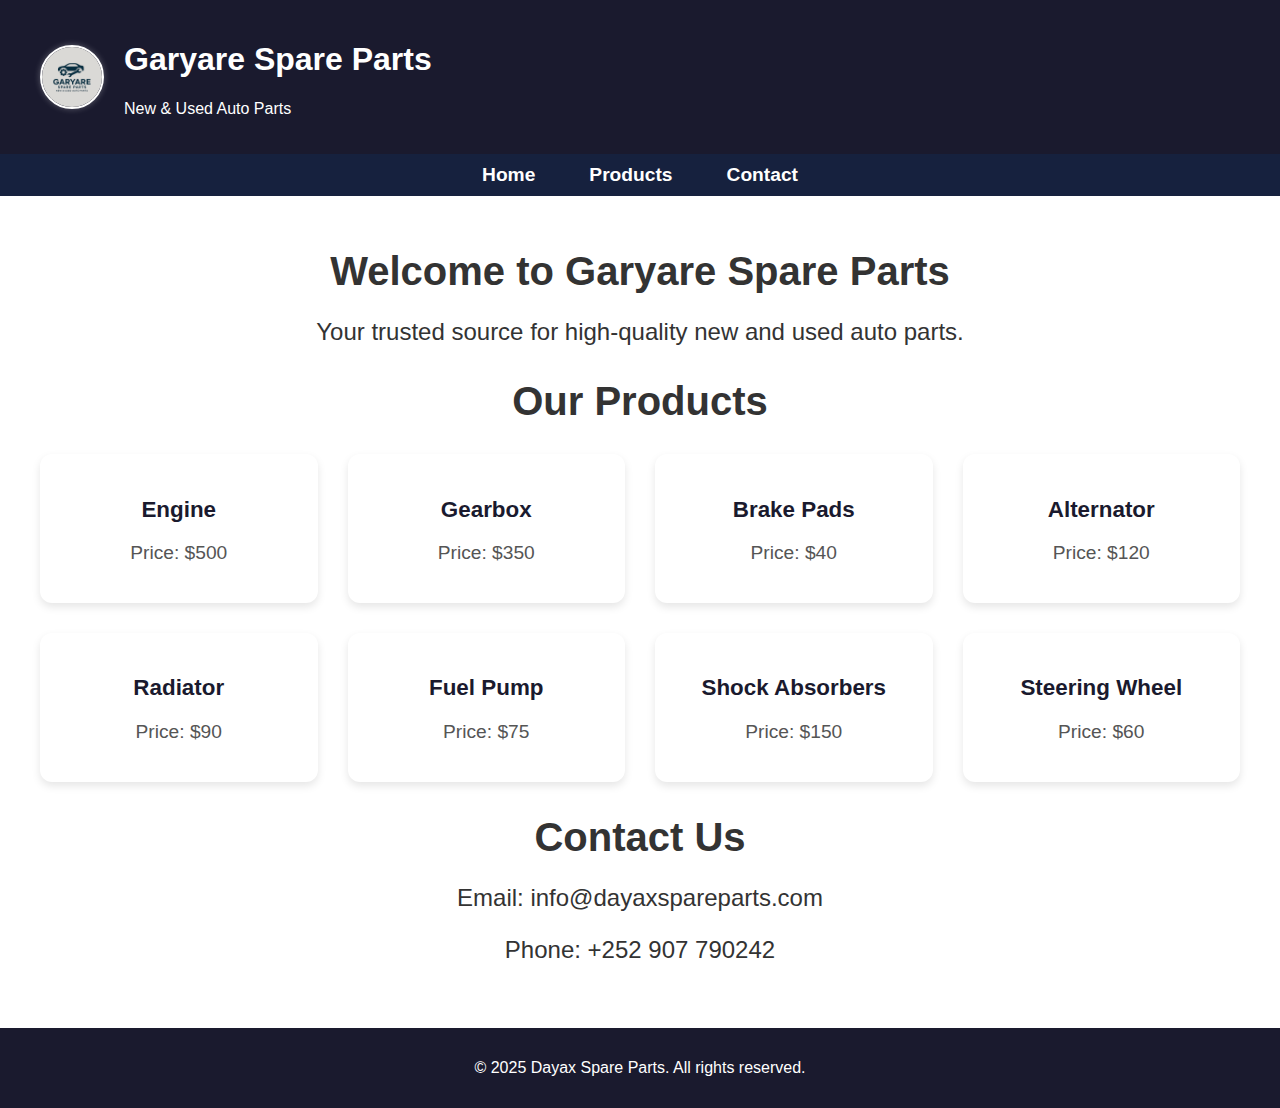
<file: index.html>
<!DOCTYPE html>
<html lang="en">
<head>
  <meta charset="UTF-8">
  <meta name="viewport" content="width=device-width, initial-scale=1.0">
  <title>Dayax Spare Parts</title>
  <link rel="stylesheet" href="styles.css">
</head>
<body>
  <header>
    <img src="images/logo 1.png" alt="Dayax Spare Parts Logo" class="logo">
    <div>
      <h1>Garyare Spare Parts</h1>
      <p>New & Used Auto Parts</p>
    </div>
  </header>

  <nav>
    <ul>
      <li><a href="index.html">Home</a></li>
      <li><a href="#products">Products</a></li>
      <li><a href="contact.html">Contact</a></li> <!-- Updated link -->
    </ul>
  </nav>

  <main>
    <section id="home">
      <h2>Welcome to Garyare Spare Parts</h2>
      <p>Your trusted source for high-quality new and used auto parts.</p>
    </section>

    <section id="products">
      <h2>Our Products</h2>
      <div class="product-list" id="productList">
        <!-- Products will be loaded here by JavaScript -->
      </div>
    </section>

    <section id="contact">
      <h2>Contact Us</h2>
      <p>Email: info@dayaxspareparts.com</p>
      <p>Phone: +252 907 790242</p>
    </section>
  </main>

  <footer>
    <p>&copy; 2025 Dayax Spare Parts. All rights reserved.</p>
  </footer>

  <script src="script.js"></script>
</body>
</html>
</file>
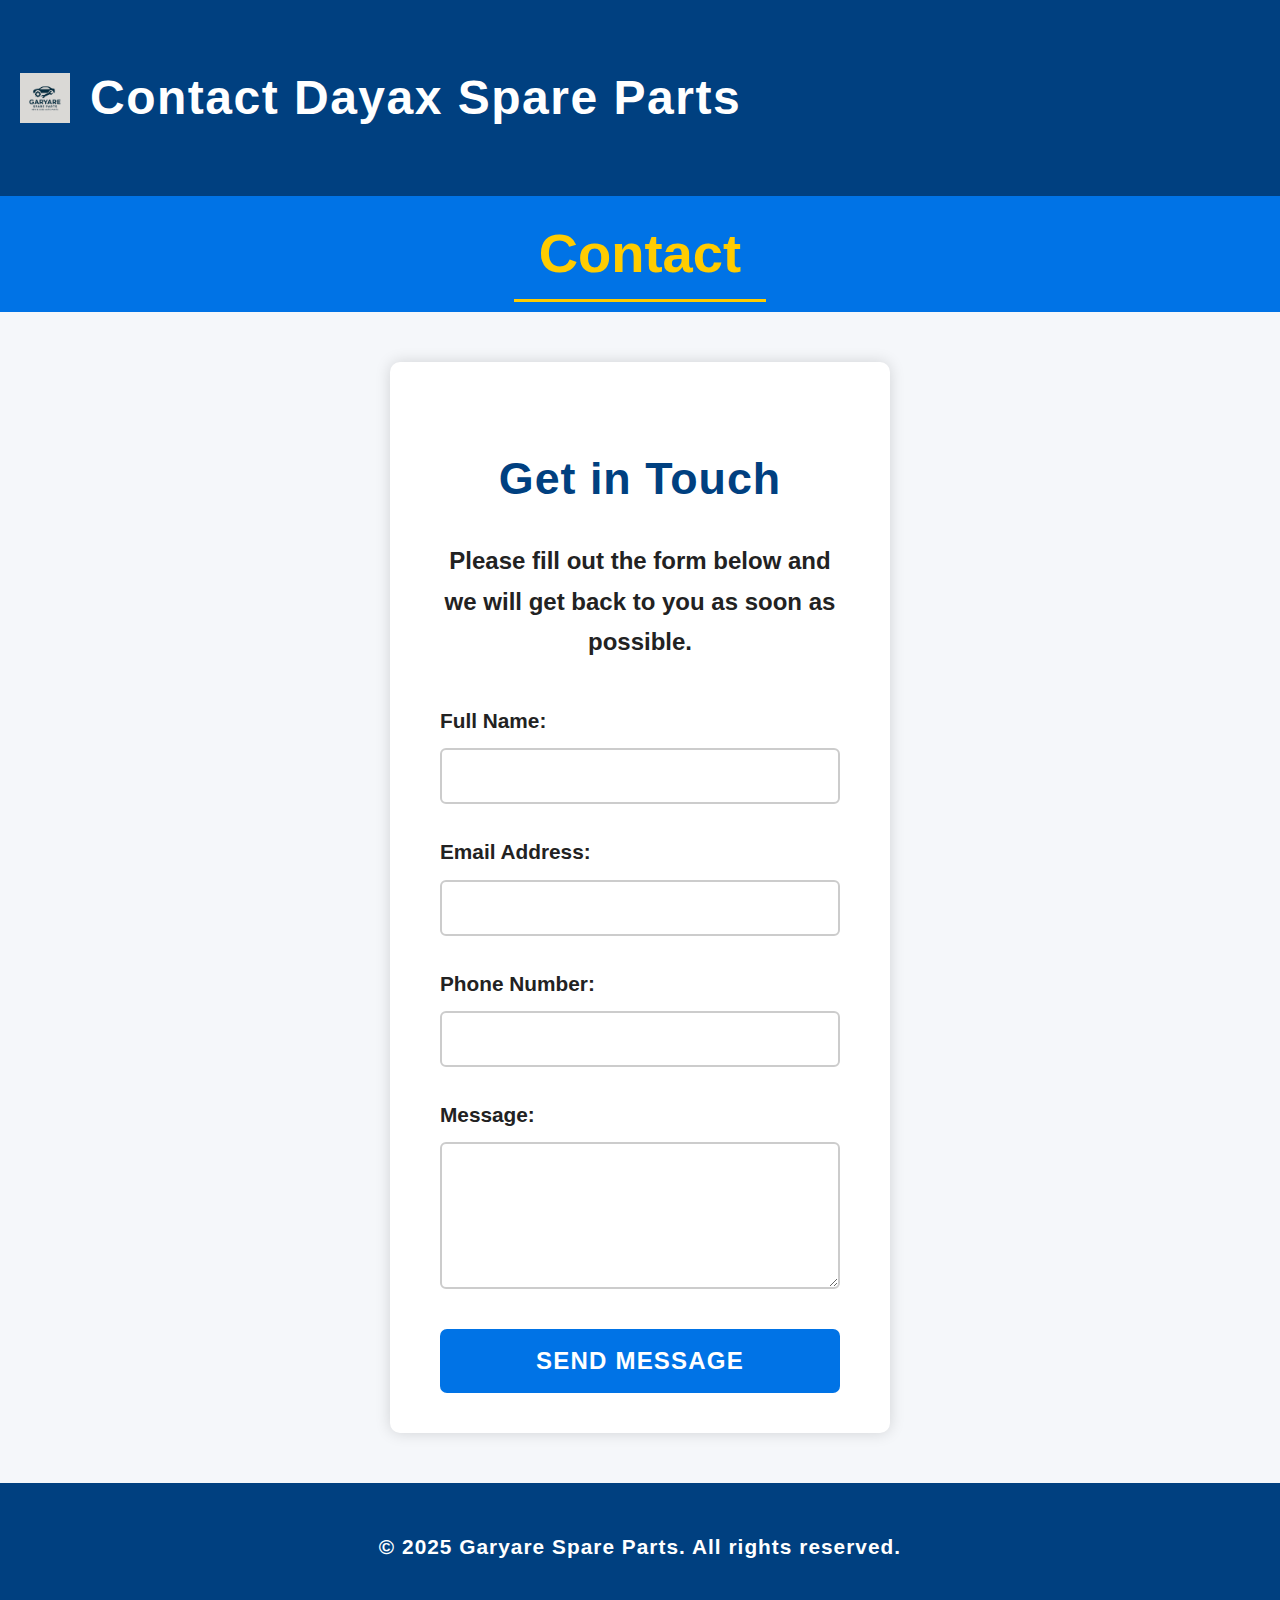
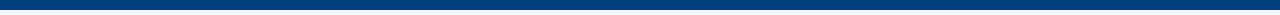
<file: contact.html>
<!DOCTYPE html>
<html lang="en">
<head>
  <meta charset="UTF-8" />
  <meta name="viewport" content="width=device-width, initial-scale=1" />
  <title>Contact - Garyare Spare Parts</title>
  <style>
    /* Basic reset */
    * {
      box-sizing: border-box;
    }

    body {
      font-family: Arial, sans-serif;
      margin: 0;
      padding: 0;
      background-color: #f5f7fa;
      color: #333;
      display: flex;
      flex-direction: column;
      min-height: 100vh;
      font-size: 20px; /* increased base font size */
      line-height: 1.7;
    }

    header {
      display: flex;
      align-items: center;
      padding: 25px 20px;
      background-color: #004080;
      color: white;
    }

    header .logo {
      height: 50px;
      margin-right: 20px;
    }

    header h1 {
      font-size: 3rem;  /* bigger header title */
      font-weight: 800;
      letter-spacing: 1.5px;
    }

    nav {
      background-color: #0073e6;
      text-align: center;
      padding: 12px 0;
    }

    nav ul {
      list-style: none;
      margin: 0;
      padding: 0;
      display: inline-block;
    }

    nav ul li {
      display: inline;
    }

    nav ul li a {
      color: white;
      text-decoration: none;
      font-weight: 700;
      padding: 15px 25px;
      font-size: 3.4rem;
      border-bottom: 3px solid transparent;
      transition: border-color 0.3s;
    }

    nav ul li a.active,
    nav ul li a:hover {
      border-bottom: 3px solid #ffcc00;
      color: #ffcc00;
    }

    main {
      flex: 1;
      display: flex;
      justify-content: center;
      align-items: center;
      padding: 50px 20px;
      background-color: #f5f7fa;
    }

    section {
      background: white;
      padding: 40px 50px;
      border-radius: 10px;
      box-shadow: 0 0 15px rgba(0,0,0,0.15);
      max-width: 500px;
      width: 100%;
      text-align: center;
    }

    section h2 {
      margin-bottom: 25px;
      color: #004080;
      font-size: 2.8rem; /* bigger section heading */
      font-weight: 800;
      letter-spacing: 1px;
    }

    section p {
      font-size: 1.5rem; /* bigger paragraph */
      margin-bottom: 40px;
      color: #222;
      font-weight: 600;
    }

    form {
      text-align: left;
    }

    label {
      display: block;
      margin-bottom: 10px;
      font-weight: 700;
      font-size: 1.3rem; /* bigger labels */
      color: #222;
    }

    input[type="text"],
    input[type="email"],
    input[type="tel"],
    textarea {
      width: 100%;
      font-size: 1.3rem; /* bigger input text */
      padding: 14px;
      margin-bottom: 30px;
      border: 2px solid #ccc;
      border-radius: 6px;
      transition: border-color 0.3s, box-shadow 0.3s;
    }

    input[type="text"]:focus,
    input[type="email"]:focus,
    input[type="tel"]:focus,
    textarea:focus {
      border-color: #0073e6;
      box-shadow: 0 0 8px rgba(0,115,230,0.5);
      outline: none;
    }

    textarea {
      resize: vertical;
    }

    button {
      background-color: #0073e6;
      color: white;
      padding: 18px 35px;
      border: none;
      border-radius: 7px;
      font-size: 1.5rem; /* bigger button text */
      cursor: pointer;
      width: 100%;
      transition: background-color 0.3s, box-shadow 0.3s;
      font-weight: 800;
      letter-spacing: 0.05em;
      text-transform: uppercase;
    }

    button:hover {
      background-color: #005bb5;
      box-shadow: 0 4px 15px rgba(0,91,181,0.6);
    }

    footer {
      background-color: #004080;
      color: white;
      text-align: center;
      padding: 25px 10px;
      font-size: 1.3rem; /* bigger footer text */
      font-weight: 700;
      letter-spacing: 0.05em;
    }
  </style>
</head>
<body>
  <header>
    <img src="images/logo 1.png" alt="Dayax Spare Parts Logo" class="logo" />
    <h1>Contact Dayax Spare Parts</h1>
  </header>

  <nav>
    <ul>
      <li><a href="contact.html" class="active">Contact</a></li>
    </ul>
  </nav>

  <main>
    <section>
      <h2>Get in Touch</h2>
      <p>Please fill out the form below and we will get back to you as soon as possible.</p>

      <form action="mailto:info@dayaxspareparts.com" method="POST" enctype="text/plain">
        <label for="name">Full Name:</label>
        <input type="text" id="name" name="name" required />

        <label for="email">Email Address:</label>
        <input type="email" id="email" name="email" required />

        <label for="phone">Phone Number:</label>
        <input type="tel" id="phone" name="phone" />

        <label for="message">Message:</label>
        <textarea id="message" name="message" rows="5" required></textarea>

        <button type="submit">Send Message</button>
      </form>
    </section>
  </main>

  <footer>
    <p>&copy; 2025 Garyare Spare Parts. All rights reserved.</p>
  </footer>
</body>
</html>
</file>
<file: styles.css>
/* styles.css */
body {
  font-family: 'Segoe UI', Tahoma, Geneva, Verdana, sans-serif;
  margin: 0;
  padding: 0;
  background-color: #ffffff;
  color: #333;
}

header {
  display: flex;
  align-items: center;
  background-color: #1a1a2e;
  color: white;
  padding: 20px 40px;
  justify-content: flex-start;
}

.logo {
  width: 60px;
  height: 60px;
  border-radius: 50%;
  margin-right: 20px;
  border: 2px solid #fff;
  box-shadow: 0 0 6px rgba(255, 255, 255, 0.3);
}

.logo-container {
  display: flex;
  align-items: center;
}

.brand-text {
  display: flex;
  flex-direction: column;
}

.brand-text h1 {
  margin: 0;
  font-size: 4.5em;           /* Bigger size */
  font-weight: 900;           /* Bolder */
  color: #f8f8f8;
  letter-spacing: 2px;        /* More spaced letters */
  text-shadow: 2px 2px 6px rgba(0, 0, 0, 0.6); /* Subtle shadow */
  line-height: 1.1;
}

.brand-text p {
  margin: 8px 0 0 0;
  font-size: 2em;             /* Larger paragraph */
  color: #d0d0d0;
  font-style: italic;
  letter-spacing: 1px;
  text-shadow: 1px 1px 4px rgba(0, 0, 0, 0.4);
  line-height: 1.2;
}

nav {
  background-color: #16213e;
  padding: 10px;
}

nav ul {
  list-style: none;
  display: flex;
  justify-content: center;
  padding: 0;
  margin: 0;
}

nav ul li {
  margin: 0 15px;
}

nav ul li a {
  color: white;
  text-decoration: none;
  font-weight: bold;
  font-size: 1.2em;
  padding: 5px 12px;
  border-radius: 6px;
  transition: box-shadow 0.3s ease, background-color 0.3s ease, color 0.3s ease;
}

nav ul li a:hover {
  box-shadow: 0 4px 15px rgba(255, 255, 255, 0.8);
  background-color: #2c2c6c;
  color: #ffd700; /* golden color on hover */
}

main {
  padding: 20px;
  max-width: 1200px;
  margin: auto;
}

main h2 {
  font-size: 2.5em;
  text-align: center;
  margin-bottom: 10px;
}

main p {
  font-size: 1.5em;
  text-align: center;
}

.product-list {
  display: grid;
  grid-template-columns: repeat(auto-fit, minmax(250px, 1fr));
  gap: 30px;
  margin-top: 30px;
}

.product-item {
  background: #ffffff;
  border-radius: 12px;
  box-shadow: 0 4px 8px rgba(0, 0, 0, 0.1);
  padding: 20px;
  text-align: center;
  transition: transform 0.4s ease, box-shadow 0.4s ease;
  cursor: pointer;
}

.product-item:hover {
  transform: translateY(-8px) scale(1.03);
  box-shadow: 
    0 12px 24px rgba(26, 26, 46, 0.35),
    0 0 12px rgba(255, 215, 0, 0.5);
}

.product-item h3 {
  margin-bottom: 10px;
  font-size: 1.4em;
  color: #1a1a2e;
}

.product-item p {
  font-size: 1.2em;
  color: #555;
}

footer {
  background-color: #1a1a2e;
  color: white;
  text-align: center;
  padding: 15px 0;
  margin-top: 20px;
}
</file>
